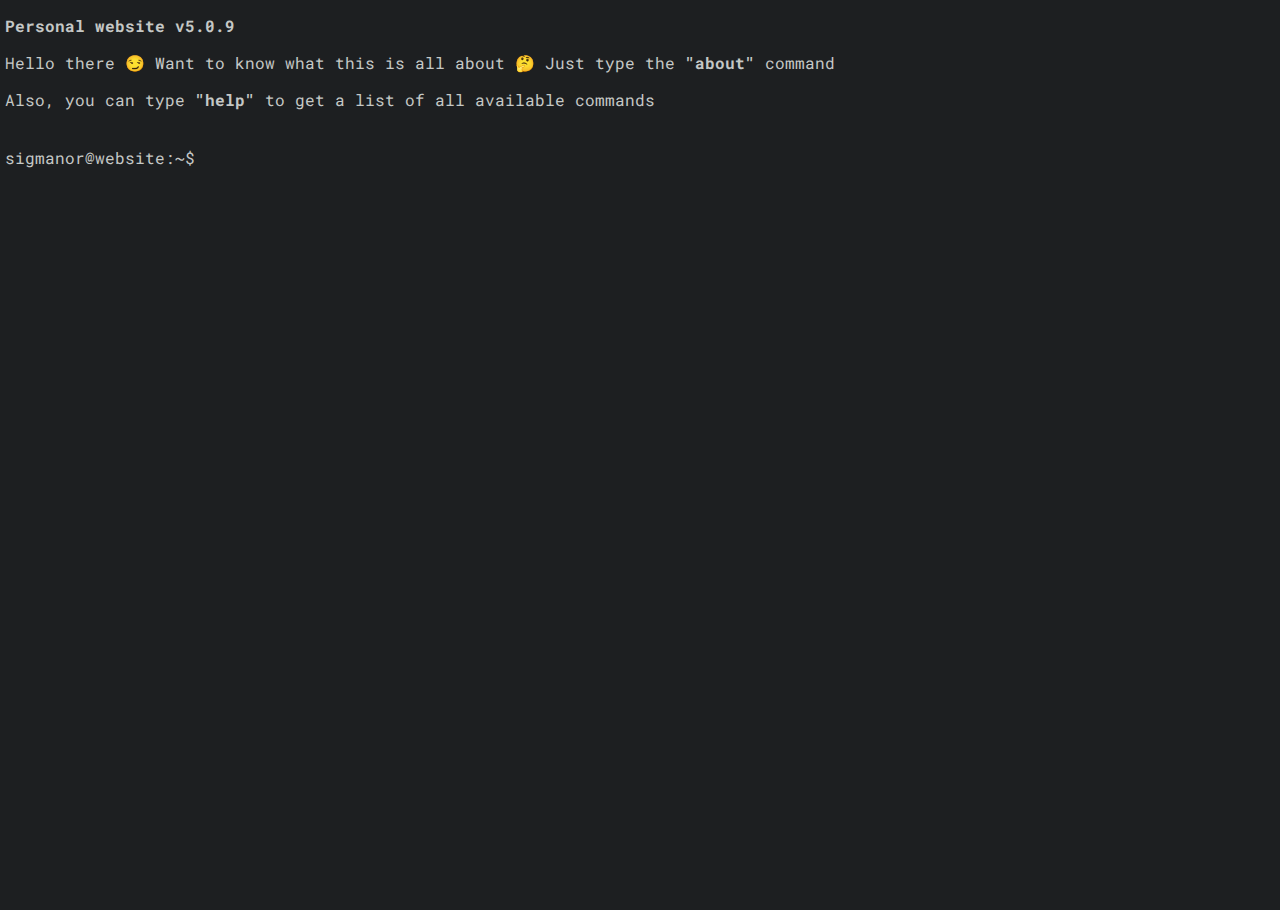
<file: index.html>
<!DOCTYPE html>
<html>

<head>
  <title>Sigmanor</title>
  <meta charset="UTF-8">
  <link href="./assets/favicon.png" rel="shortcut icon" type="image/x-icon" />
  <link rel="stylesheet" href="https://fonts.googleapis.com/css?family=Roboto+Mono&display=swap">
  <link rel="stylesheet" href="./css/style.css">
</head>

<body>
  <div class="wrapper">
    <div class="output-wrapper">
      <div class="welcome-message"></div>
      <div class="about-section">
        <p>Hello there 😏 Want to know what this is all about 🤔 Just type the <strong>"about"</strong> command</p>
        <p>Also, you can type <strong>"help"</strong> to get a list of all available commands</p>
      </div>
    </div>
    <div class="prompt-wrapper">
      <div class="prompt">sigmanor@website:~$ </div>
      <input type="text" class="input" maxlength="100">
    </div>
  </div>

  <script src="./js/script.js"></script>
</body>

</html>
</file>
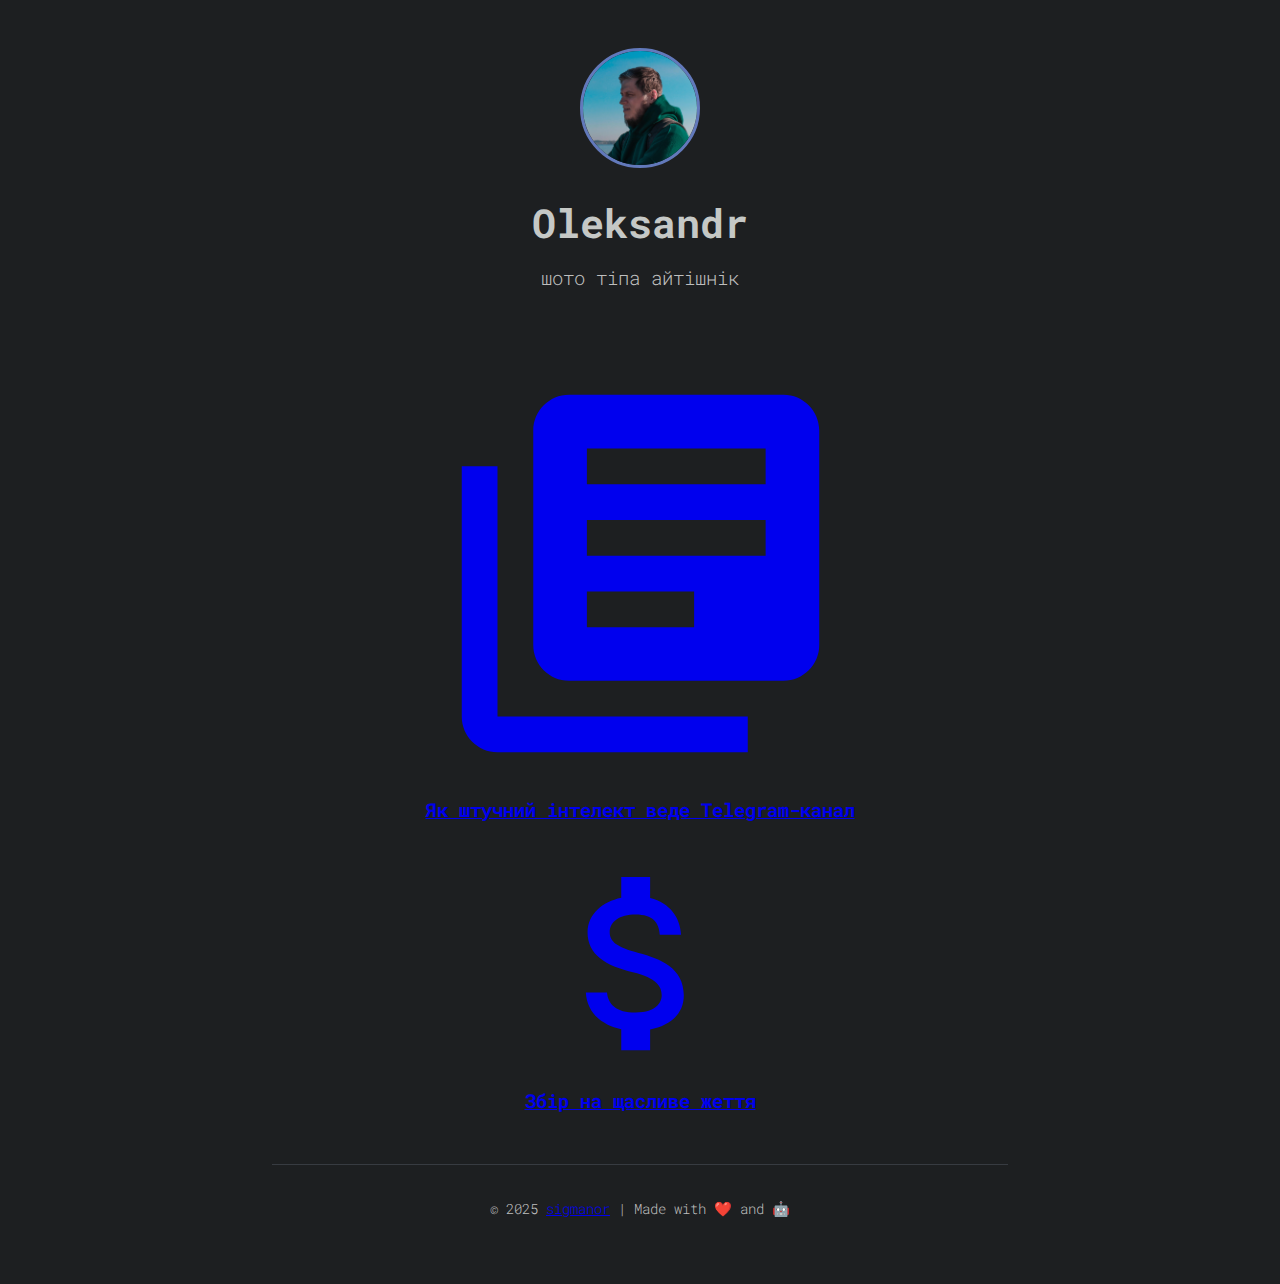
<file: links/index.html>
<!DOCTYPE html>
<html lang="uk">

<head>
  <meta charset="UTF-8">
  <meta name="viewport" content="width=device-width, initial-scale=1.0">
  <title>Sigmanor - Links</title>
  <meta name="description" content="Всі важливі посилання Sigmanor">
  <link href="../assets/favicon.png" rel="shortcut icon" type="image/x-icon" />
  
  <!-- Cache Control Meta Tags -->
  <meta http-equiv="Cache-Control" content="public, max-age=3600, must-revalidate">
  <meta http-equiv="Pragma" content="cache">
  <meta http-equiv="Expires" content="3600">
  
  <!-- Preload critical resources -->
  <link rel="preload" href="links.css?v=1.0.0" as="style">
  <link rel="preload" href="../assets/photo.jpg" as="image">
  
  <link rel="stylesheet" href="links.css?v=1.0.0">
  <link rel="preconnect" href="https://fonts.googleapis.com">
  <link rel="preconnect" href="https://fonts.gstatic.com" crossorigin>
  <link href="https://fonts.googleapis.com/css2?family=Roboto+Mono:wght@300;400;500;700&display=swap" rel="stylesheet">
</head>

<body>
  <div class="container">
    <header class="profile-section">
      <img src="../assets/photo.jpg" alt="Sigmanor" class="profile-photo">
      <h1 class="profile-name">Oleksandr</h1>
      <p class="profile-description">шото тіпа айтішнік</p>
    </header>

    <main class="links-section">
      <div class="links-grid">
        <div class="social-icons">
          <a href="https://github.com/Sigmanor" class="link-card" target="_blank" rel="noopener noreferrer">
            <div class="link-icon">
              <svg viewBox="0 0 24 24" fill="currentColor">
                <path
                  d="M12 0C5.374 0 0 5.373 0 12 0 17.302 3.438 21.8 8.207 23.387c.599.111.793-.261.793-.577v-2.234c-3.338.726-4.033-1.416-4.033-1.416-.546-1.387-1.333-1.756-1.333-1.756-1.089-.745.083-.729.083-.729 1.205.084 1.839 1.237 1.839 1.237 1.07 1.834 2.807 1.304 3.492.997.107-.775.418-1.305.762-1.604-2.665-.305-5.467-1.334-5.467-5.931 0-1.311.469-2.381 1.236-3.221-.124-.303-.535-1.524.117-3.176 0 0 1.008-.322 3.301 1.23A11.509 11.509 0 0112 5.803c1.02.005 2.047.138 3.006.404 2.291-1.552 3.297-1.23 3.297-1.23.653 1.653.242 2.874.118 3.176.77.84 1.235 1.911 1.235 3.221 0 4.609-2.807 5.624-5.479 5.921.43.372.823 1.102.823 2.222v3.293c0 .319.192.694.801.576C20.566 21.797 24 17.300 24 12c0-6.627-5.373-12-12-12z" />
              </svg>
            </div>
          </a>

          <a href="https://www.linkedin.com/in/sigmanor" class="link-card" target="_blank" rel="noopener noreferrer">
            <div class="link-icon">
              <svg viewBox="0 0 24 24" fill="currentColor">
                <path
                  d="M20.447 20.452h-3.554v-5.569c0-1.328-.027-3.037-1.852-3.037-1.853 0-2.136 1.445-2.136 2.939v5.667H9.351V9h3.414v1.561h.046c.477-.9 1.637-1.85 3.37-1.85 3.601 0 4.267 2.37 4.267 5.455v6.286zM5.337 7.433c-1.144 0-2.063-.926-2.063-2.065 0-1.138.92-2.063 2.063-2.063 1.14 0 2.064.925 2.064 2.063 0 1.139-.925 2.065-2.064 2.065zm1.782 13.019H3.555V9h3.564v11.452zM22.225 0H1.771C.792 0 0 .774 0 1.729v20.542C0 23.227.792 24 1.771 24h20.451C23.2 24 24 23.227 24 22.271V1.729C24 .774 23.2 0 22.222 0h.003z" />
              </svg>
            </div>
          </a>

          <a href="https://x.com/sigmanor" class="link-card" target="_blank" rel="noopener noreferrer">
            <div class="link-icon">
              <svg viewBox="0 0 24 24" fill="currentColor">
                <path
                  d="M18.244 2.25h3.308l-7.227 8.26 8.502 11.24H16.17l-5.214-6.817L4.99 21.75H1.68l7.73-8.835L1.254 2.25H8.08l4.713 6.231zm-1.161 17.52h1.833L7.084 4.126H5.117z" />
              </svg>
            </div>
          </a>
        </div>

        <a href="https://nachasi.com/tech/2025/05/27/yak-shtuchnyj-intelekt-vede-telegram-kanal-ta-ne-lyshe-jogo-i-u-nogo-tse-chudovo-vyhodyt/"
          class="link-card article-link" target="_blank" rel="noopener noreferrer">
          <div class="link-icon">
            <svg viewBox="0 0 24 24" fill="currentColor">
              <path
                d="M4 6H2v14c0 1.1.9 2 2 2h14v-2H4V6zm16-4H8c-1.1 0-2 .9-2 2v12c0 1.1.9 2 2 2h12c1.1 0 2-.9 2-2V4c0-1.1-.9-2-2-2zm-1 9H9V9h10v2zm-4 4H9v-2h6v2zm4-8H9V5h10v2z" />
            </svg>
          </div>
          <div class="link-content">
            <h3 class="link-title">Як штучний інтелект веде Telegram-канал</h3>
          </div>
        </a>


        <a href="https://send.monobank.ua/jar/2JbpBYkhMv"
          class="link-card article-link" target="_blank" rel="noopener noreferrer">
          <div class="link-icon">
            <svg viewBox="0 0 24 24" fill="currentColor">
              <path
                d="M11.8 10.9c-2.27-.59-3-1.2-3-2.15 0-1.09 1.01-1.85 2.7-1.85 1.78 0 2.44.85 2.5 2.1h2.21c-.07-1.72-1.12-3.3-3.21-3.81V3h-3v2.16c-1.94.42-3.5 1.68-3.5 3.61 0 2.31 1.91 3.46 4.7 4.13 2.5.6 3 1.48 3 2.41 0 .69-.49 1.79-2.7 1.79-2.06 0-2.87-.92-2.98-2.1h-2.2c.12 2.19 1.76 3.42 3.68 3.83V21h3v-2.15c1.95-.37 3.5-1.5 3.5-3.55 0-2.84-2.43-3.81-4.7-4.4z" />
            </svg>
          </div>
          <div class="link-content">
            <h3 class="link-title">Збір на щасливе жеття</h3>
          </div>
        </a>

      </div>
    </main>
    
    <footer class="footer">
      <p>&copy; 2025 <a href="https://sigmanor.github.io">sigmanor</a> | Made with ❤️ and 🤖</p>
    </footer>
  </div>

  <!-- Caching and Performance Script -->
  <script src="cache.js?v=1.0.0"></script>
</body>

</html>
</file>
<file: css/style.css>
body {
  background-color: #1d1f21;
  color: #c5c8c6;
  font-family: 'Roboto Mono', monospace;
  font-size: 16px;
  margin: 0;
  padding: 5px;
  overflow: hidden;
}

.wrapper {
  display: flex;
  flex-direction: column;
  height: 100vh;
  overflow: hidden;
}

.prompt-wrapper {
  align-items: center;
  display: flex;
  height: 2.69em;
  padding: 0 10px;
  width: 100%;
}

.prompt {
  padding-right: 6px;
}

.input {
  background-color: transparent;
  border: none;
  color: #c5c8c6;
  font-size: 16px;
  outline: none;
  padding: 0 0 0 0.2em;
  width: calc(100% - 70px);
  font-family: 'Roboto Mono', monospace;
}

.input:focus {
  outline: none;
}

.caret {
  animation: blink-caret 1s step-end infinite;
  border-right: 2px solid #c5c8c6;
  height: 20px;
  margin-left: 10px;
  width: 2px;
}

@keyframes blink-caret {
  from,
  to {
    border-color: transparent;
  }

  50% {
    border-color: #c5c8c6;
  }
}

.output-wrapper {
  background-color: #1d1f21;
  color: #c5c8c6;
  font-size: 16px;
  overflow-y: auto;
  padding: 10px;
  overflow: hidden;
}

.command {
  color: #8be9fd;
}

.message {
  margin-top: 10px;
}

.welcome-message {
  font-weight: bold;
  user-select: none;
}

.about-section {
  margin-bottom: 10px;
}

a:link,
a:visited {
  color: #6279bb;
}

@media only screen and (max-width: 1000px) {
  .wrapper {
    font-size: 40px;
  }

  .output-wrapper {
    font-size: 40px;
  }

  .input {
    width: 100%;
    font-size: 40px;
    padding: 0 0 0 0.4em;
  }

  img {
    height: 100px;
    width: 100px;
  }

  .uaFlag {
    height: 50px;
    width: 50px;
  }

  .prompt-wrapper {
    height: 3.45em;
  }
}
</file>
<file: links/links.css>
/* Reset and base styles */
* {
  margin: 0;
  padding: 0;
  box-sizing: border-box;
}

body {
  font-family: "Roboto Mono", monospace;
  background-color: #1d1f21;
  color: #c5c8c6;
  line-height: 1.6;
  min-height: 100vh;
}

.container {
  max-width: 800px;
  margin: 0 auto;
  padding: 2rem 1rem;
}

/* Profile section */
.profile-section {
  text-align: center;
  margin-bottom: 1rem;
}

.profile-photo {
  width: 120px;
  height: 120px;
  border-radius: 50%;
  object-fit: cover;
  border: 3px solid #6279bb;
  margin-bottom: 1rem;
}

.profile-name {
  font-size: 2rem;
  font-weight: 700;
  color: #c5c8c6;
  margin-bottom: 0.5rem;
}

.profile-description {
  font-size: 1.1rem;
  color: #bebebe;
  font-weight: 300;
}

/* Links section */
.links-section {
  margin-bottom: 2rem;
}

.section-title {
  display: none;
}

.links-grid {
  display: flex;
  flex-direction: column;
  gap: 1.5rem;
  margin-bottom: 2rem;
  align-items: center;
}

.social-icons {
  display: flex;
  gap: 1rem;
  justify-content: center;
}

/* Social media icons (icon-only) */
.social-icons .app-link-card {
  display: flex;
  align-items: center;
  justify-content: center;
  background-color: transparent;
  /* border: 1px solid #373b41; */
  border-radius: 12px;
  padding: 0.5rem;
  text-decoration: none;
  color: #c5c8c6;
  cursor: pointer;
}

/* Article links (with text) */
.app-link-card.article-link {
  display: flex;
  align-items: center;
  justify-content: center;
  background-color: transparent;
  border: 1px solid #373b41;
  border-radius: 12px;
  padding: 1.5rem 2rem;
  text-decoration: none;
  color: #c5c8c6;
  cursor: pointer;
  width: 100%;
  max-width: none;
  height: auto;
  flex-direction: row;
  height: 50px;
}

.app-link-card.article-link .link-content {
  margin-left: 1rem;
  text-align: left;
}

.app-link-card.article-link .link-title {
  font-size: 1.1rem;
  font-weight: 500;
  color: #c5c8c6;
  margin-bottom: 0.25rem;
}

.app-link-card.article-link .link-description {
  font-size: 0.9rem;
  color: #8be9fd;
  font-weight: 300;
}

.app-link-icon {
  width: 48px;
  height: 48px;
  flex-shrink: 0;
}

.app-link-icon svg {
  width: 100%;
  height: 100%;
  color: #6279bb;
}

.app-link-card.article-link .app-link-icon {
  width: 40px;
  height: 40px;
}

/* Featured link */
.app-link-card.featured {
  background-color: #2d3748;
  border-color: #8be9fd;
}

/* Placeholder section */
.placeholder-section {
  margin-top: 3rem;
}

.placeholder {
  opacity: 0.6;
  cursor: not-allowed;
}

/* Mobile responsive design */
@media (max-width: 767px) {
  .app-link-card.article-link .link-title {
    font-size: 0.9rem;
    line-height: 1.3;
  }
  
  .app-link-card.article-link {
    padding: 1rem 1.5rem;
  }
  
  .app-link-card.article-link .link-content {
    margin-left: 0.75rem;
  }
}

/* Responsive design */
@media (min-width: 768px) {
  .container {
    padding: 3rem 2rem;
  }

  .profile-name {
    font-size: 2.5rem;
  }

  .profile-description {
    font-size: 1.2rem;
  }

  .section-title {
    font-size: 1.75rem;
  }

  .links-grid {
    grid-template-columns: repeat(3, 80px);
    gap: 1.5rem;
    justify-content: center;
  }

  .app-link-card.article-link {
    padding: 2rem;
  }
}

@media (min-width: 1024px) {
  .links-grid {
    grid-template-columns: repeat(3, 80px);
    justify-content: center;
  }
}

/* Focus styles for accessibility */
.app-link-card:focus {
  outline: 2px solid #6279bb;
  outline-offset: 2px;
}

/* Footer styles */
.footer {
  margin-top: 3rem;
  padding: 2rem 0 1rem 0;
  text-align: center;
  border-top: 1px solid #373b41;
}

.footer p {
  margin: 0;
  font-size: 0.9rem;
  color: #bebebe;
  font-weight: 300;
}

/* Footer link styles */
.footer-link {
  color: #6279bb;
  text-decoration: none;
  transition: color 0.3s ease, text-decoration 0.3s ease;
}

.footer-link:hover {
  color: #8be9fd;
  text-decoration: underline;
}

.footer-link:focus {
  outline: 2px solid #6279bb;
  outline-offset: 2px;
  border-radius: 2px;
}

/* Print styles */
@media print {
  body {
    background-color: white;
    color: black;
  }

  .app-link-card {
    background-color: white;
    border: 1px solid #ccc;
  }
  
  .footer {
    border-top: 1px solid #ccc;
  }
}
</file>
